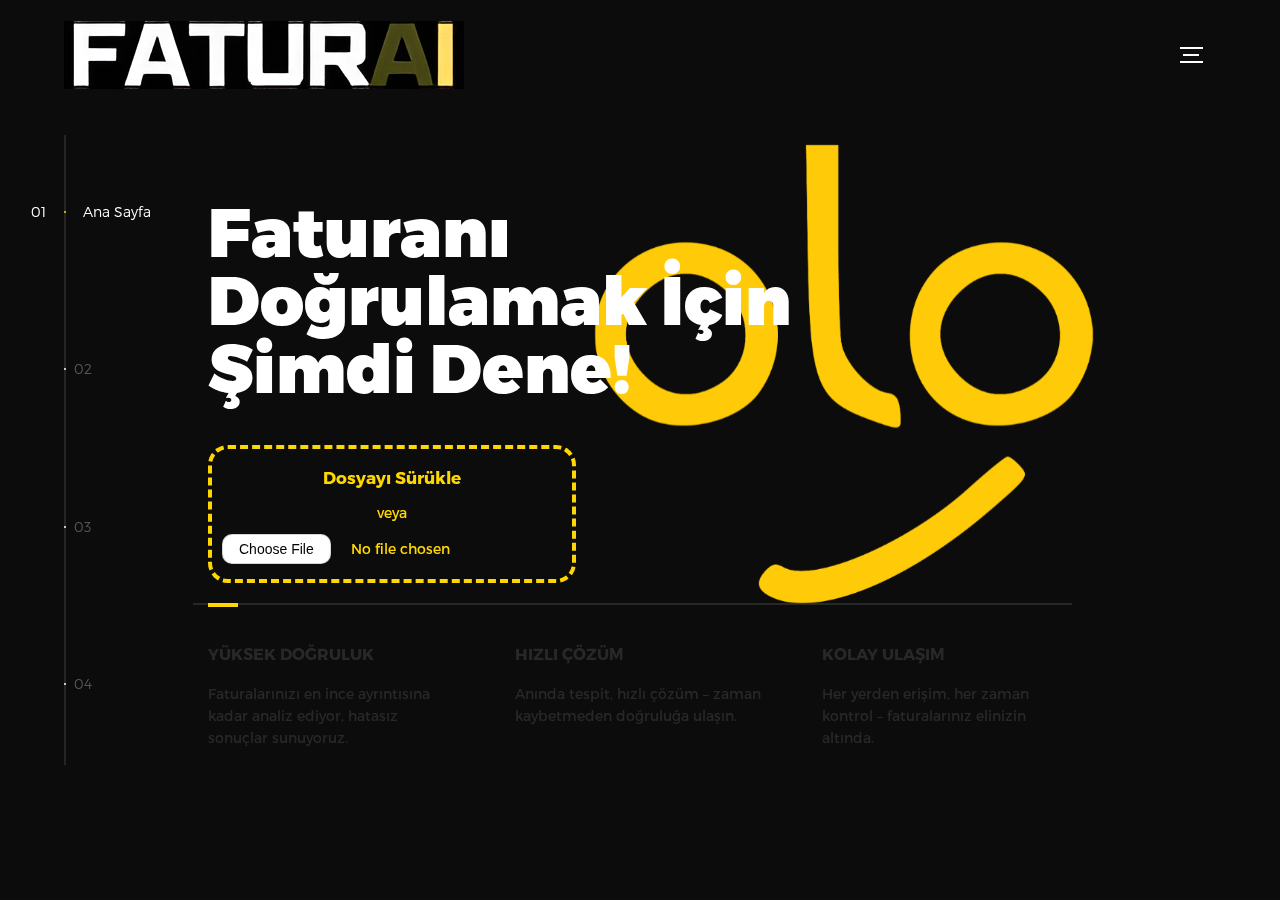
<file: FATURAI/index.html>
<!DOCTYPE html><html lang="tr"><head>  <title>FaturAI</title>  <meta charset="utf-8">  <meta name="viewport" content="width=device-width, initial-scale=1">  <meta http-equiv="X-UA-Compatible" content="IE=edge">  <meta name="keywords" content="fatura,dogrulama, hata, anomali">  <meta name="author" content="FD">  <link rel="stylesheet" href="assets/css/main.css"></head><body><!-- notification for small viewports and landscape oriented smartphones --><div class="device-notification">  <a class="device-notification--logo" href="index.html">    <img src="assets/img/logo.png" alt="FaturAI">    <p>FaturAI</p>  </a></div><div class="perspective effect-rotate-left">  <div class="container"><div class="outer-nav--return"></div>    <div id="viewport" class="l-viewport">      <div class="l-wrapper">        <header class="header">          <a class="header--logo" href="index.html">            <img src="assets/img/logo.png" alt="Global">          </a>          <button class="header--cta cta">Bize Ulaşın</button>          <div class="header--nav-toggle">            <span></span>          </div>        </header>        <nav class="l-side-nav">          <ul class="side-nav">            <li class="is-active"><span>Ana Sayfa</span></li>            <li><span>Biz Kimiz?</span></li>            <li><span>Ekibimiz</span></li>            <li><span>İletişim</span></li>            <!--<li><span>Daha </span></li> -->          </ul>        </nav>        <ul class="l-main-content main-content">          <li class="l-section section section--is-active">            <div class="intro">              <div class="intro--banner">                <h1>Faturanı<br> Doğrulamak İçin<br>Şimdi Dene!</h1>                <!-- FİLE YÜKLEME -->                <label for="images" class="drop-container" id="dropcontainer">                  <span class="drop-title">Dosyayı Sürükle</span>                  veya                  <input type="file" id="images" accept="image/*" required>                </label>                <!--                <button class="cta">Hire Us                  <svg version="1.1" id="Layer_1" xmlns="http://www.w3.org/2000/svg" xmlns:xlink="http://www.w3.org/1999/xlink" x="0px" y="0px" viewBox="0 0 150 118" style="enable-background:new 0 0 150 118;" xml:space="preserve">                  <g transform="translate(0.000000,118.000000) scale(0.100000,-0.100000)">                    <path d="M870,1167c-34-17-55-57-46-90c3-15,81-100,194-211l187-185l-565-1c-431,0-571-3-590-13c-55-28-64-94-18-137c21-20,33-20,597-20h575l-192-193C800,103,794,94,849,39c20-20,39-29,61-29c28,0,63,30,298,262c147,144,272,271,279,282c30,51,23,60-219,304C947,1180,926,1196,870,1167z"/>                  </g>                  </svg>                  <span class="btn-background"></span>                </button>                -->                <img src="assets/img/introduction-visual.png" alt="Welcome">              </div>              <div class="intro--options">                <a>                  <h3>Yüksek Doğruluk</h3>                  <p>Faturalarınızı en ince ayrıntısına kadar analiz ediyor, hatasız sonuçlar sunuyoruz.</p>                </a>                <a>                  <h3>Hızlı Çözüm</h3>                  <p>Anında tespit, hızlı çözüm – zaman kaybetmeden doğruluğa ulaşın.</p>                </a>                <a>                  <h3>Kolay Ulaşım</h3>                  <p>Her yerden erişim, her zaman kontrol – faturalarınız elinizin altında.</p>                </a>              </div>            </div>          </li>          <li class="l-section section">            <div class="about">              <div class="about--banner">                <h2>Hakkımızda</h2>                <p class="slider--item-description">Merhaba! Biz, Arvis Teknoloji'nin 15. proje ekibiyiz. Bu süreçte yapay zeka ve görüntü işleme alanında kendimizi geliştiriyoruz. Projemiz, "FaturAI" adını verdiğimiz, elektrik faturalarındaki hataları ve anormallikleri tespit etmek üzerine yoğunlaşmış bir çalışma. Amacımız, faturaları daha doğru ve güvenilir bir şekilde analiz ederek, kullanıcıların karşılaşabileceği sorunları minimuma indirmek.                  FaturAI, faturalarınızı kolayca tarayıp olası hataları tespit eden bir sistem olarak tasarlandı. Hepimizin bir araya geldiği bu projede, yenilikçi çözümler üreterek, yapay zekanın günlük hayatımıza nasıl entegre olabileceğini göstermeye çalışıyoruz.                  <br><br>Bu yolculukta bizimle olduğunuz için teşekkür ederiz!<br><br> Birlikte daha akıllı çözümler üretmek için buradayız.                  <br><br>Sevgilerle,</p>                <img src="assets/img/about-visual.png">              </div>            </div>          </li>          <li class="l-section section">            <div class="work">              <h2>EKİBİMİZ</h2>              <div class="work--lockup">                <ul class="slider">                  <li class="slider--item ">                    <a href="https://www.linkedin.com/in/e%C5%9Fref-emre-bayrakc%C4%B1-0a0525286/?utm_source=share&utm_campaign=share_via&utm_content=profile&utm_medium=android_app" target="_blank">                      <div class="slider--item-image">                        <img src="assets/img/work-victory.jpg" alt="Victory">                      </div>                      <p class="slider--item-title">Sun Tzu</p>                      <p class="slider--item-description">Bilgisayar Mühendisi</p>                    </a>                  </li>                  <li class="slider--item slider--item-center">                    <a href="https://www.linkedin.com/in/cennet-sude-ar%C4%B1kan-9160b0229/?utm_source=share&utm_campaign=share_via&utm_content=profile&utm_medium=android_app" target="_blank">                      <div class="slider--item-image">                        <img src="assets/img/furkan_duzen.png" alt="Metiew and Smith">                      </div>                      <p class="slider--item-title">Furkan Düzen</p>                      <p class="slider--item-description">Frontend Developer</p>                    </a>                  </li>                  <li class="slider--item ">                    <a href="https://www.linkedin.com/in/edaatess/" target="_blank">                      <div class="slider--item-image">                        <img src="assets/img/work-victory.jpg" alt="Alex Nowak">                      </div>                      <p class="slider--item-title">Sun Tzu</p>                      <p class="slider--item-description">Görüntü İşleme Uzmanı</p>                    </a>                  </li>                  <li class="slider--item ">                    <a href="https://www.linkedin.com/in/furkanduzen" target="_blank">                      <div class="slider--item-image">                        <img src="assets/img/work-victory.jpg">                      </div>                      <p class="slider--item-title">Sun Tzu</p>                      <p class="slider--item-description">Bilgisayar Mühendisi</p>                    </a>                  </li>                  <li class="slider--item ">                    <a href="https://www.linkedin.com/in/kaan-akkok-615589221/" target="_blank">                      <div class="slider--item-image">                        <img src="assets/img/work-victory.jpg">                      </div>                      <p class="slider--item-title">Sun Tzu</p>                      <p class="slider--item-description">Makine Öğrenimi Uzmanı</p>                    </a>                  </li>                  <li class="slider--item ">                    <a href="https://www.linkedin.com/in/%C3%B6zg%C3%BCr-%C3%B6rnek-956162202" target="_blank">                      <div class="slider--item-image">                        <img src="assets/img/work-victory.jpg">                      </div>                      <p class="slider--item-title">Sun Tzu</p>                      <p class="slider--item-description">Görüntü İşleme Uzmanı</p>                    </a>                  </li>                  <li class="slider--item ">                    <a href="https://www.linkedin.com/in/polatipek/" target="_blank">                      <div class="slider--item-image">                        <img src="assets/img/work-victory.jpg">                      </div>                      <p class="slider--item-title">Sun Tzu</p>                      <p class="slider--item-description">Ocr Uzmanı</p>                    </a>                  </li>                  <li class="slider--item ">                    <a href="https://www.linkedin.com/in/umut-kaan-kartalo%C4%9Flu-3b1685223/overlay/photo/" target="_blank">                      <div class="slider--item-image">                        <img src="assets/img/work-victory.jpg">                      </div>                      <p class="slider--item-title">Sun Tzu</p>                      <p class="slider--item-description">FullStack Developer</p>                    </a>                  </li>                  <li class="slider--item ">                    <a href="https://www.linkedin.com/in/yunus-emre-karag%C3%B6z-495503234/" target="_blank">                      <div class="slider--item-image">                        <img src="assets/img/work-victory.jpg">                      </div>                      <p class="slider--item-title">Sun Tzu</p>                      <p class="slider--item-description">Backend Ve Makine Öğrenimi Uzmanı</p>                    </a>                  </li>                  <li class="slider--item ">                    <a href="https://www.linkedin.com/in/aleynapolat/?utm_source=share&utm_campaign=share_via&utm_content=profile&utm_medium=android_app" target="_blank">                      <div class="slider--item-image">                        <img src="assets/img/work-victory.jpg">                      </div>                      <p class="slider--item-title">Sun Tzu</p>                      <p class="slider--item-description">Görüntü İşleme Uzmanı</p>                    </a>                  </li>                </ul>                <div class="slider--prev">                  <svg version="1.1" id="Layer_1" xmlns="http://www.w3.org/2000/svg" xmlns:xlink="http://www.w3.org/1999/xlink" x="0px" y="0px"                  viewBox="0 0 150 118" style="enable-background:new 0 0 150 118;" xml:space="preserve">                  <g transform="translate(0.000000,118.000000) scale(0.100000,-0.100000)">                    <path d="M561,1169C525,1155,10,640,3,612c-3-13,1-36,8-52c8-15,134-145,281-289C527,41,562,10,590,10c22,0,41,9,61,29                    c55,55,49,64-163,278L296,510h575c564,0,576,0,597,20c46,43,37,109-18,137c-19,10-159,13-590,13l-565,1l182,180                    c101,99,187,188,193,199c16,30,12,57-12,84C631,1174,595,1183,561,1169z"/>                  </g>                  </svg>                </div>                <div class="slider--next">                  <svg version="1.1" id="Layer_1" xmlns="http://www.w3.org/2000/svg" xmlns:xlink="http://www.w3.org/1999/xlink" x="0px" y="0px" viewBox="0 0 150 118" style="enable-background:new 0 0 150 118;" xml:space="preserve">                  <g transform="translate(0.000000,118.000000) scale(0.100000,-0.100000)">                    <path d="M870,1167c-34-17-55-57-46-90c3-15,81-100,194-211l187-185l-565-1c-431,0-571-3-590-13c-55-28-64-94-18-137c21-20,33-20,597-20h575l-192-193C800,103,794,94,849,39c20-20,39-29,61-29c28,0,63,30,298,262c147,144,272,271,279,282c30,51,23,60-219,304C947,1180,926,1196,870,1167z"/>                  </g>                  </svg>                </div>              </div>            </div>          </li>          <li class="l-section section">            <div class="contact">              <div class="contact--lockup">                <iframe src="https://www.google.com/maps/embed?pb=!1m18!1m12!1m3!1d55782.341383980835!2d29.098061504202384!3d40.98432846019378!2m3!1f0!2f0!3f0!3m2!1i1024!2i768!4f13.1!3m3!1m2!1s0x46325534ef2b35af%3A0x5bdda8f0e05750b4!2sArvis%20Teknoloji%20San.%20Tic.%20A.%C5%9E.!5e1!3m2!1str!2str!4v1724188906976!5m2!1str!2str" width="800" height="600" style="border:0;" allowfullscreen="" loading="lazy" referrerpolicy="no-referrer-when-downgrade"></iframe>                <div class="modal">                  <div class="modal--information">                    <p>ArVis Teknoloji <br><br>Teknopark İstanbul, Sanayi Mah. Teknopark Bulvarı No:1/4C Pendik/İstanbul</p>                    <a href="mailto:info@arvis.com.tr">info@arvis.com.tr</a>                    <a href="tel:+905301227843">Tel No: +90 530 122 78 43</a>                  </div>                  <ul class="modal--options">                    <li><a href="https://www.google.com/maps/place/Arvis+Teknoloji+San.+Tic.+A.%C5%9E./@40.9843285,29.0980615,12810m/data=!3m2!1e3!4b1!4m6!3m5!1s0x46325534ef2b35af:0x5bdda8f0e05750b4!8m2!3d40.984271!4d29.139261!16s%2Fg%2F11pd31r_j7?entry=ttu">Adres</a></li>                    <li><a href="tel:+905301227843">Telefon</a></li>                    <li><a href="mailto:info@arvis.com.tr">Mail</a></li>                  </ul>                </div>              </div>            </div>          </li>          <li class="l-section section">            <div class="hire">              <h2>You want us to do</h2>              <form class="work-request">                <div class="work-request--options">                  <span class="options-a">                    <input id="opt-1" type="checkbox" value="app design">                    <label for="opt-1">                      <svg version="1.1" id="Layer_1" xmlns="http://www.w3.org/2000/svg" xmlns:xlink="http://www.w3.org/1999/xlink" x="0px" y="0px"                      viewBox="0 0 150 111" style="enable-background:new 0 0 150 111;" xml:space="preserve">                      <g transform="translate(0.000000,111.000000) scale(0.100000,-0.100000)">                        <path d="M950,705L555,310L360,505C253,612,160,700,155,700c-6,0-44-34-85-75l-75-75l278-278L550-5l475,475c261,261,475,480,475,485c0,13-132,145-145,145C1349,1100,1167,922,950,705z"/>                      </g>                      </svg>                      App Design                    </label>                    <input id="opt-2" type="checkbox" value="graphic design">                    <label for="opt-2">                      <svg version="1.1" id="Layer_1" xmlns="http://www.w3.org/2000/svg" xmlns:xlink="http://www.w3.org/1999/xlink" x="0px" y="0px"                      viewBox="0 0 150 111" style="enable-background:new 0 0 150 111;" xml:space="preserve">                      <g transform="translate(0.000000,111.000000) scale(0.100000,-0.100000)">                        <path d="M950,705L555,310L360,505C253,612,160,700,155,700c-6,0-44-34-85-75l-75-75l278-278L550-5l475,475c261,261,475,480,475,485c0,13-132,145-145,145C1349,1100,1167,922,950,705z"/>                      </g>                      </svg>                      Graphic Design                    </label>                    <input id="opt-3" type="checkbox" value="motion design">                    <label for="opt-3">                      <svg version="1.1" id="Layer_1" xmlns="http://www.w3.org/2000/svg" xmlns:xlink="http://www.w3.org/1999/xlink" x="0px" y="0px"                      viewBox="0 0 150 111" style="enable-background:new 0 0 150 111;" xml:space="preserve">                      <g transform="translate(0.000000,111.000000) scale(0.100000,-0.100000)">                        <path d="M950,705L555,310L360,505C253,612,160,700,155,700c-6,0-44-34-85-75l-75-75l278-278L550-5l475,475c261,261,475,480,475,485c0,13-132,145-145,145C1349,1100,1167,922,950,705z"/>                      </g>                      </svg>                      Motion Design                    </label>                  </span>                  <span class="options-b">                    <input id="opt-4" type="checkbox" value="ux design">                    <label for="opt-4">                      <svg version="1.1" id="Layer_1" xmlns="http://www.w3.org/2000/svg" xmlns:xlink="http://www.w3.org/1999/xlink" x="0px" y="0px"                      viewBox="0 0 150 111" style="enable-background:new 0 0 150 111;" xml:space="preserve">                      <g transform="translate(0.000000,111.000000) scale(0.100000,-0.100000)">                        <path d="M950,705L555,310L360,505C253,612,160,700,155,700c-6,0-44-34-85-75l-75-75l278-278L550-5l475,475c261,261,475,480,475,485c0,13-132,145-145,145C1349,1100,1167,922,950,705z"/>                      </g>                      </svg>                      UX Design                    </label>                    <input id="opt-5" type="checkbox" value="webdesign">                    <label for="opt-5">                      <svg version="1.1" id="Layer_1" xmlns="http://www.w3.org/2000/svg" xmlns:xlink="http://www.w3.org/1999/xlink" x="0px" y="0px"                      viewBox="0 0 150 111" style="enable-background:new 0 0 150 111;" xml:space="preserve">                      <g transform="translate(0.000000,111.000000) scale(0.100000,-0.100000)">                        <path d="M950,705L555,310L360,505C253,612,160,700,155,700c-6,0-44-34-85-75l-75-75l278-278L550-5l475,475c261,261,475,480,475,485c0,13-132,145-145,145C1349,1100,1167,922,950,705z"/>                      </g>                      </svg>                      Webdesign                    </label>                    <input id="opt-6" type="checkbox" value="marketing">                    <label for="opt-6">                      <svg version="1.1" id="Layer_1" xmlns="http://www.w3.org/2000/svg" xmlns:xlink="http://www.w3.org/1999/xlink" x="0px" y="0px"                      viewBox="0 0 150 111" style="enable-background:new 0 0 150 111;" xml:space="preserve">                      <g transform="translate(0.000000,111.000000) scale(0.100000,-0.100000)">                        <path d="M950,705L555,310L360,505C253,612,160,700,155,700c-6,0-44-34-85-75l-75-75l278-278L550-5l475,475c261,261,475,480,475,485c0,13-132,145-145,145C1349,1100,1167,922,950,705z"/>                      </g>                      </svg>                      Marketing                    </label>                  </span>                </div>                <div class="work-request--information">                  <div class="information-name">                    <input id="name" type="text" spellcheck="false">                    <label for="name">İsim</label>                  </div>                  <div class="information-email">                    <input id="email" type="email" spellcheck="false">                    <label for="email">E-Posta</label>                  </div>                </div>                <input type="submit" value="Send Request">              </form>            </div>          </li>        </ul>      </div>    </div>  </div>  <ul class="outer-nav">    <li class="is-active">Ana Sayfa</li>    <li>Biz Kimiz?</li>    <li>Ekibimiz</li>    <li>İletişim</li>    <!--<li>Bize Ulaşın</li> -->  </ul></div><script src="https://ajax.googleapis.com/ajax/libs/jquery/2.2.4/jquery.min.js"></script><script>window.jQuery || document.write('<script src="assets/js/vendor/jquery-2.2.4.min.js"><\/script>')</script><script src="assets/js/functions-min.js"></script></body></html>
</file>
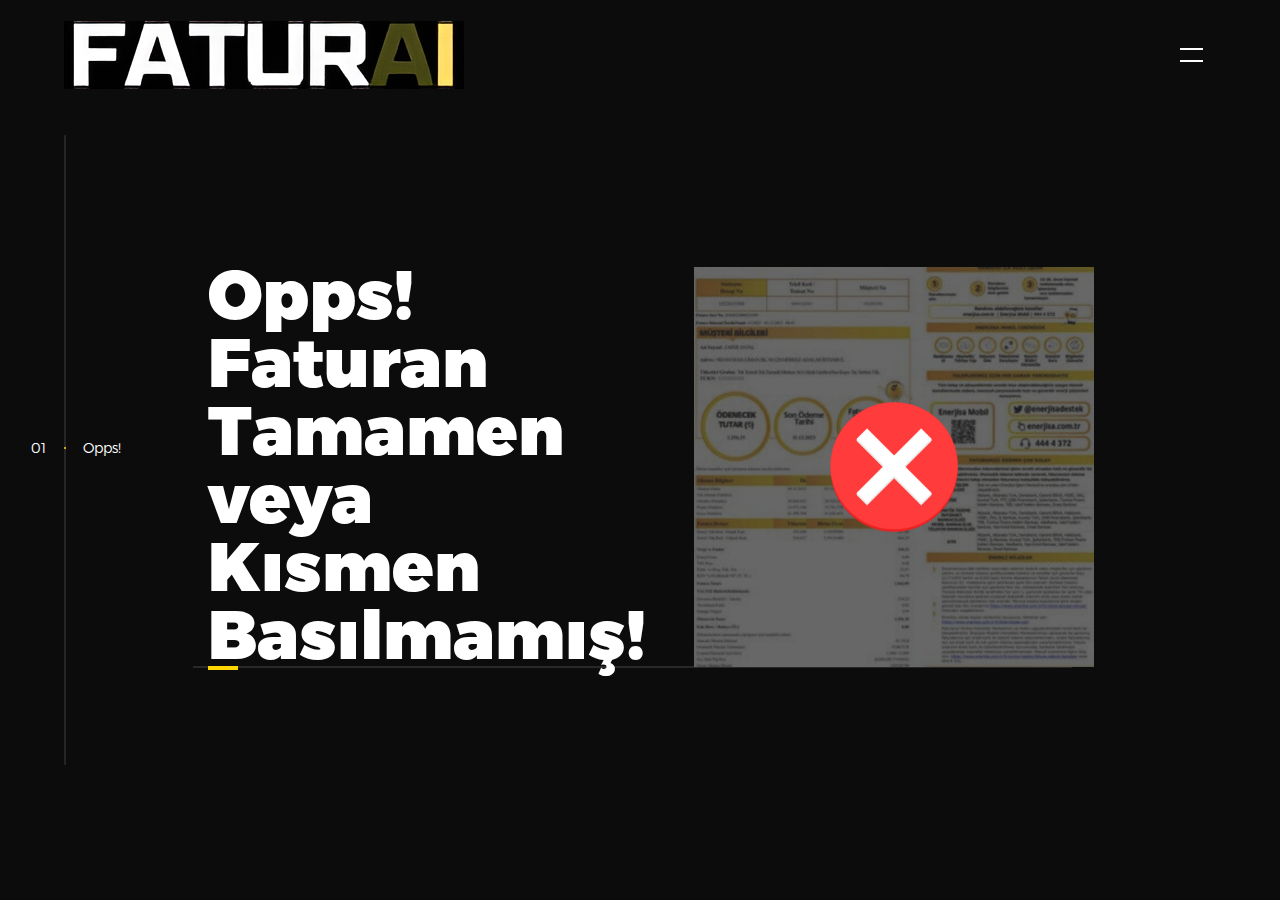
<file: FATURAI/Hatalı Sayfalar/bos_fatura.html>
<!DOCTYPE html>
<html lang="tr">
<head>
  <title>Opps!</title>
  <meta charset="utf-8">
  <meta name="viewport" content="width=device-width, initial-scale=1">
  <meta http-equiv="X-UA-Compatible" content="IE=edge">
  <meta name="keywords" content="fatura,dogrulama, hata, anomali">
  <meta name="author" content="FD">
  <link rel="stylesheet" href="hatali.css">
</head>
<body>

<!-- notification for small viewports and landscape oriented smartphones -->
<div class="device-notification">
  <a class="device-notification--logo">
    <img src="logo.png" alt="FaturAI">
    <p>FaturAI</p>
  </a>

</div>

<div class="perspective effect-rotate-left">
  <div class="container"><div class="outer-nav--return"></div>
    <div id="viewport" class="l-viewport">
      <div class="l-wrapper">
        <header class="header">

          <img src="logo.png" alt="Global">



          <div class="header--nav-toggle">
          </div>
        </header>
        <nav class="l-side-nav">
          <ul class="side-nav">
            <li class="is-active"><span>Opps!</span></li>

          </ul>
        </nav>
        <ul class="l-main-content main-content">
          <li class="l-section section section--is-active">
            <div class="intro">
              <div class="intro--banner">
                <h1>Opps!<br>Faturan<br>Tamamen<br> veya <br>Kısmen<br>Basılmamış!</h1>


                <img src="bos_fatura.png" alt="Welcome">
              </div>

            </div>
      </div>
      </li>


</body>
</html>
</file>
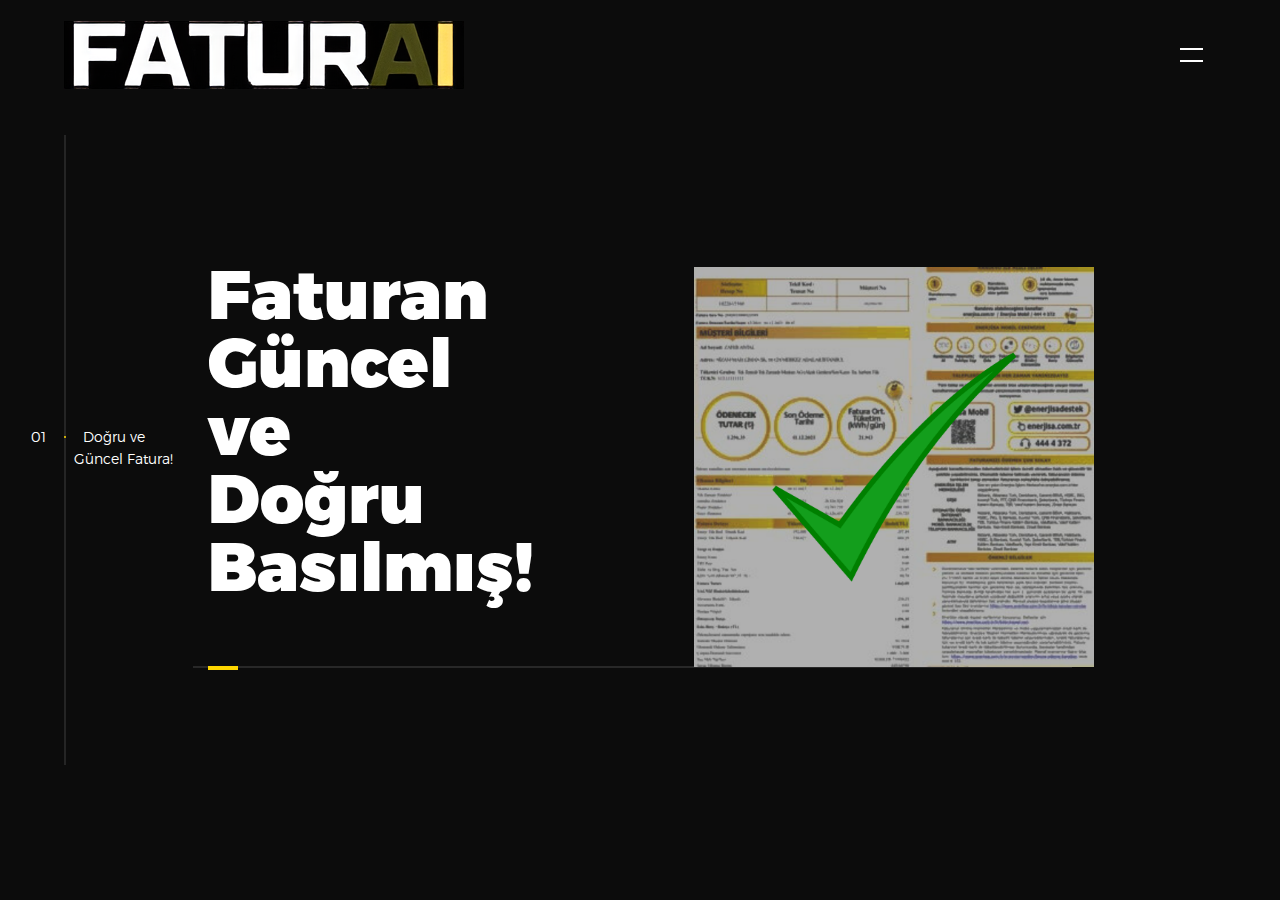
<file: FATURAI/Hatalı Sayfalar/dogru_fatura.html>
<!DOCTYPE html>
<html lang="tr">
<head>
  <title>Doğru Fatura</title>
  <meta charset="utf-8">
  <meta name="viewport" content="width=device-width, initial-scale=1">
  <meta http-equiv="X-UA-Compatible" content="IE=edge">
  <meta name="keywords" content="fatura,dogrulama, hata, anomali">
  <meta name="author" content="FD">
  <link rel="stylesheet" href="hatali.css">
</head>
<body>

<!-- notification for small viewports and landscape oriented smartphones -->
<div class="device-notification">
  <a class="device-notification--logo">
    <img src="logo.png" alt="FaturAI">
    <p>FaturAI</p>
  </a>

</div>

<div class="perspective effect-rotate-left">
  <div class="container"><div class="outer-nav--return"></div>
    <div id="viewport" class="l-viewport">
      <div class="l-wrapper">
        <header class="header">

          <img src="logo.png" alt="Global">



          <div class="header--nav-toggle">
          </div>
        </header>
        <nav class="l-side-nav">
          <ul class="side-nav">
            <li class="is-active"><span>Doğru ve Güncel Fatura!</span></li>

          </ul>
        </nav>
        <ul class="l-main-content main-content">
          <li class="l-section section section--is-active">
            <div class="intro">
              <div class="intro--banner">
                <h1>Faturan<br>Güncel<br>ve<br>Doğru<br>Basılmış!</h1>


                <img src="dogru_fatura.png" alt="Welcome">
              </div>

            </div>
      </div>
      </li>


</body>
</html>
</file>
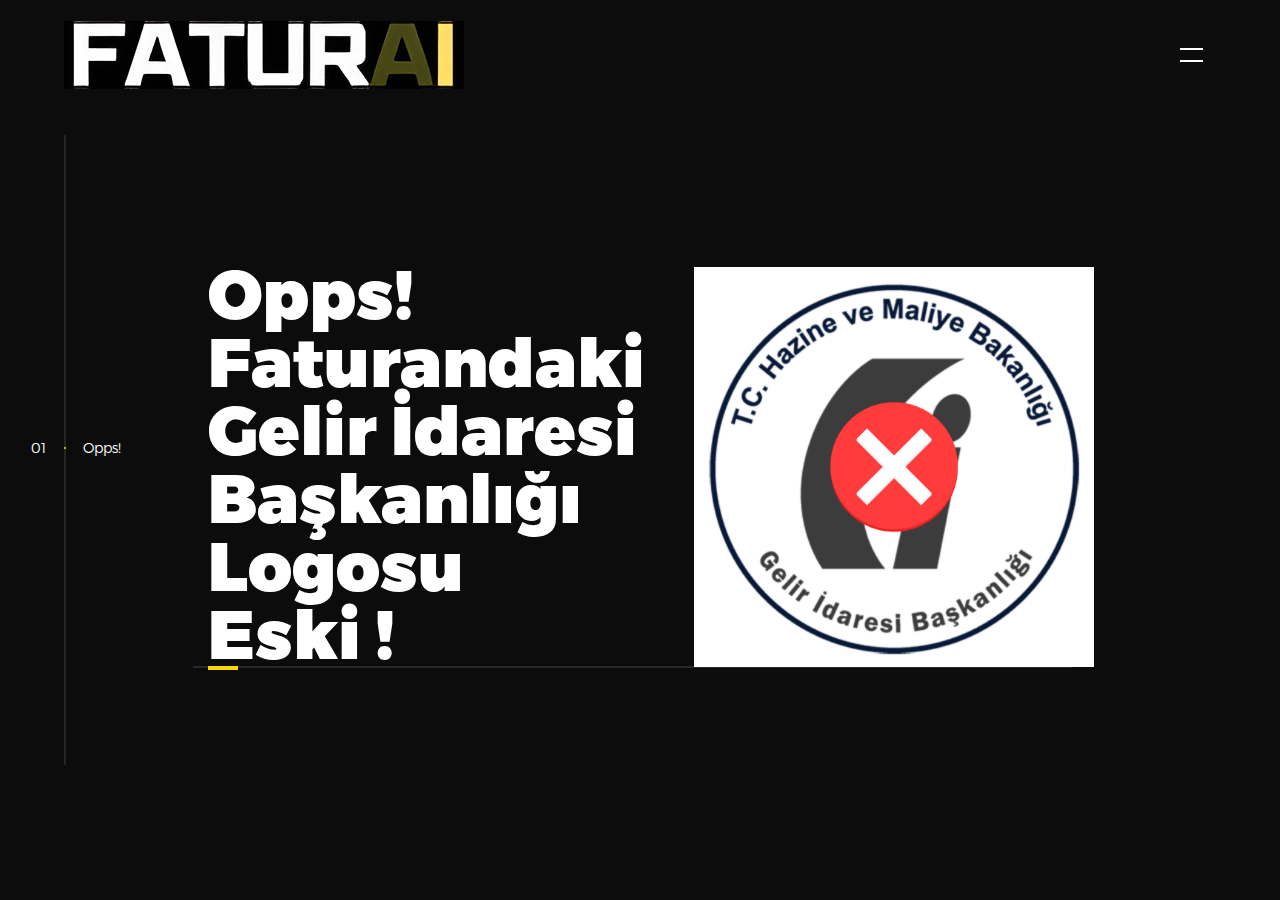
<file: FATURAI/Hatalı Sayfalar/eski_logo.html>
<!DOCTYPE html>
<html lang="tr">
<head>
  <title>Opps!</title>
  <meta charset="utf-8">
  <meta name="viewport" content="width=device-width, initial-scale=1">
  <meta http-equiv="X-UA-Compatible" content="IE=edge">
  <meta name="keywords" content="fatura,dogrulama, hata, anomali">
  <meta name="author" content="FD">
  <link rel="stylesheet" href="hatali.css">
</head>
<body>

<!-- notification for small viewports and landscape oriented smartphones -->
<div class="device-notification">
  <a class="device-notification--logo">
    <img src="logo.png" alt="FaturAI">
    <p>FaturAI</p>
  </a>

</div>

<div class="perspective effect-rotate-left">
  <div class="container"><div class="outer-nav--return"></div>
    <div id="viewport" class="l-viewport">
      <div class="l-wrapper">
        <header class="header">

          <img src="logo.png" alt="Global">



          <div class="header--nav-toggle">
          </div>
        </header>
        <nav class="l-side-nav">
          <ul class="side-nav">
            <li class="is-active"><span>Opps!</span></li>

          </ul>
        </nav>
        <ul class="l-main-content main-content">
          <li class="l-section section section--is-active">
            <div class="intro">
              <div class="intro--banner">
                <h1>Opps!<br>Faturandaki<br>Gelir İdaresi<br> Başkanlığı<br> Logosu<br>Eski !</h1>


                <img src="eski%20logo.png" alt="Welcome">
              </div>

            </div>
      </div>
      </li>


</body>
</html>
</file>
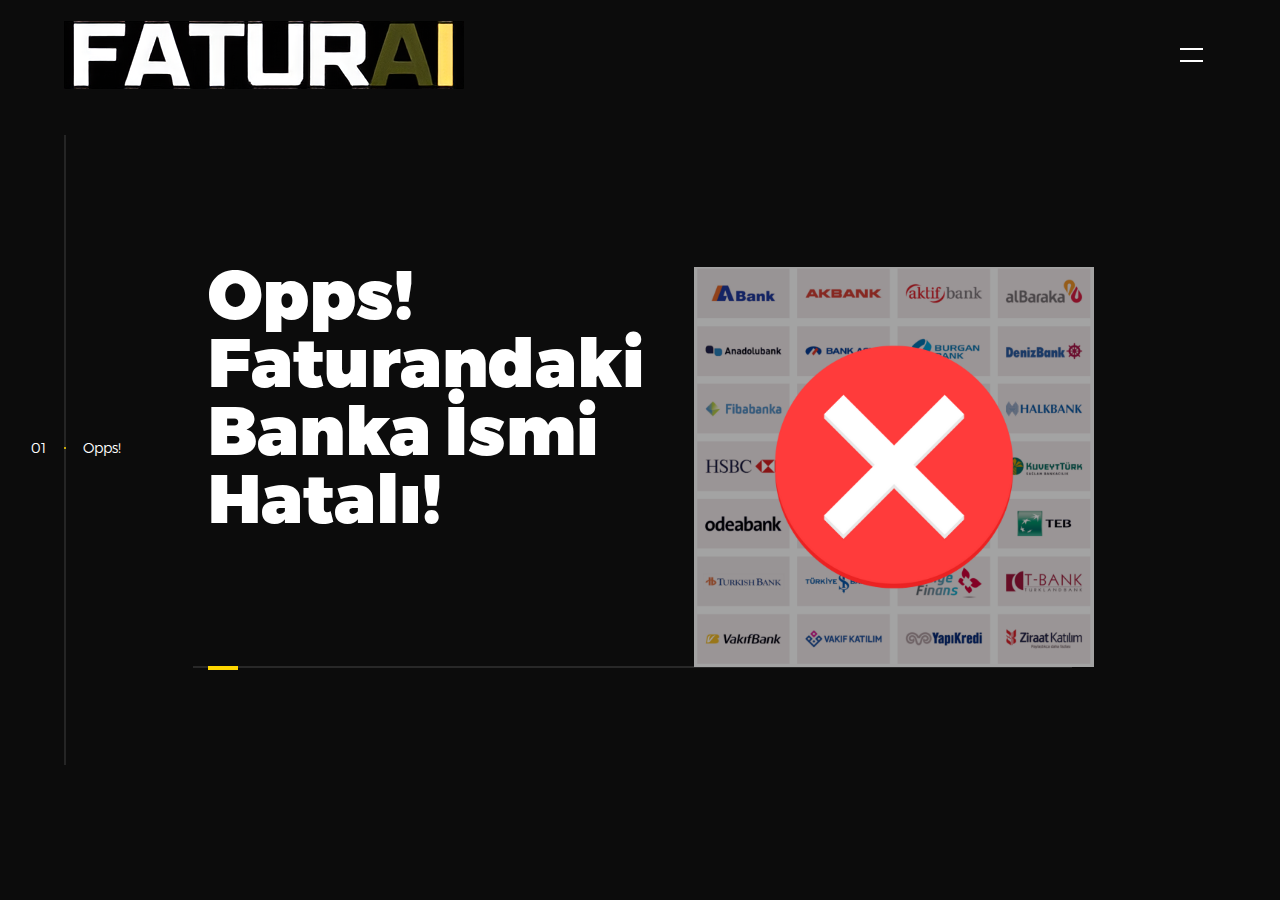
<file: FATURAI/Hatalı Sayfalar/hatali_banka_isim.html>
<!DOCTYPE html>
<html lang="tr">
<head>
  <title>Opps!</title>
  <meta charset="utf-8">
  <meta name="viewport" content="width=device-width, initial-scale=1">
  <meta http-equiv="X-UA-Compatible" content="IE=edge">
  <meta name="keywords" content="fatura,dogrulama, hata, anomali">
  <meta name="author" content="FD">
  <link rel="stylesheet" href="hatali.css">
</head>
<body>

<!-- notification for small viewports and landscape oriented smartphones -->
<div class="device-notification">
  <a class="device-notification--logo">
    <img src="logo.png" alt="FaturAI">
    <p>FaturAI</p>
  </a>

</div>

<div class="perspective effect-rotate-left">
  <div class="container"><div class="outer-nav--return"></div>
    <div id="viewport" class="l-viewport">
      <div class="l-wrapper">
        <header class="header">

          <img src="logo.png" alt="Global">



          <div class="header--nav-toggle">
          </div>
        </header>
        <nav class="l-side-nav">
          <ul class="side-nav">
            <li class="is-active"><span>Opps!</span></li>

          </ul>
        </nav>
        <ul class="l-main-content main-content">
          <li class="l-section section section--is-active">
            <div class="intro">
              <div class="intro--banner">
                <h1>Opps!<br>Faturandaki<br>Banka İsmi<br>Hatalı!</h1>


                <img src="banka.png" alt="Welcome">
              </div>

            </div>
      </div>
      </li>


</body>
</html>
</file>
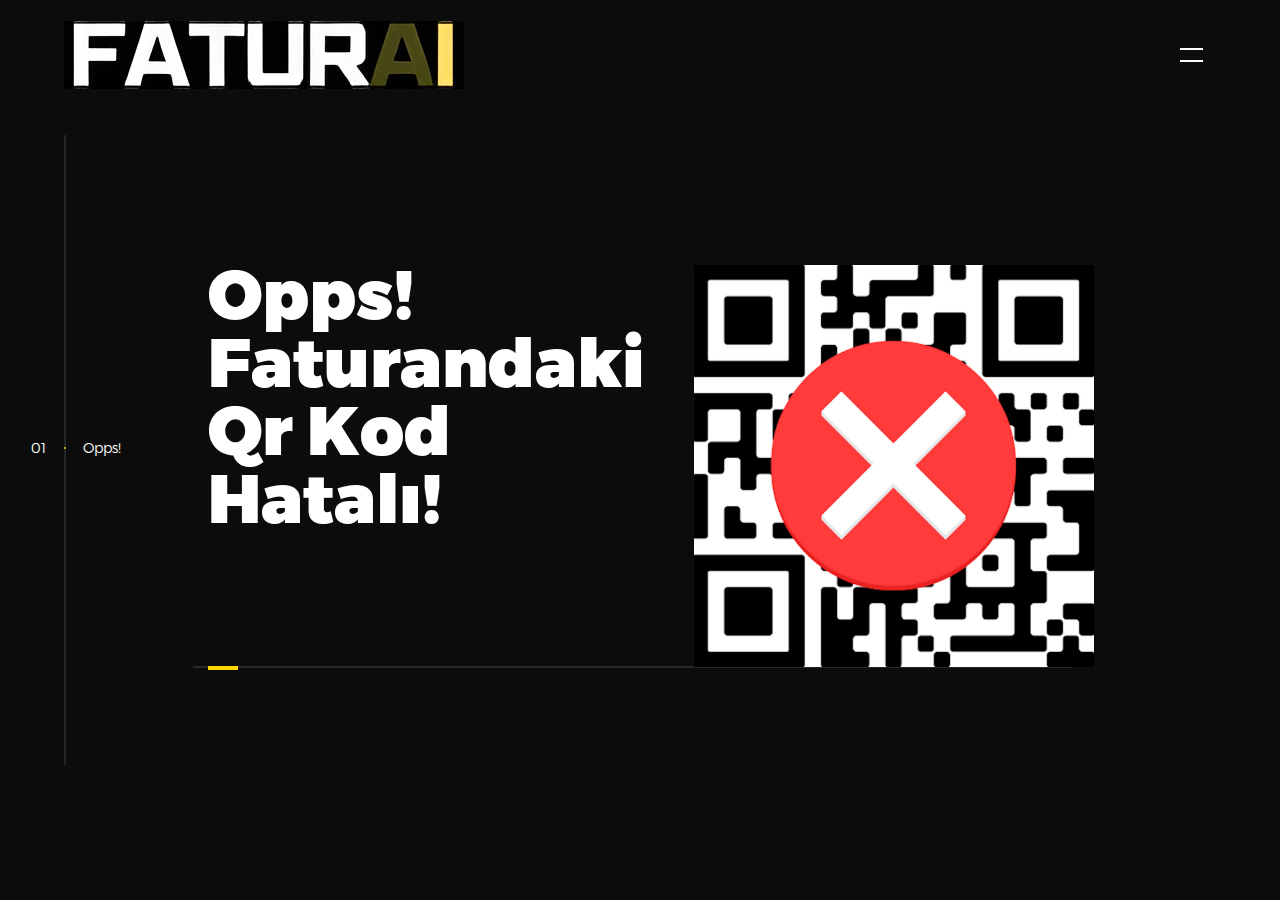
<file: FATURAI/Hatalı Sayfalar/Qr hatası.html>
<!DOCTYPE html>
<html lang="tr">
<head>
  <title>Opps!</title>
  <meta charset="utf-8">
  <meta name="viewport" content="width=device-width, initial-scale=1">
  <meta http-equiv="X-UA-Compatible" content="IE=edge">
  <meta name="keywords" content="fatura,dogrulama, hata, anomali">
  <meta name="author" content="FD">
  <link rel="stylesheet" href="hatali.css">
</head>
<body>

<!-- notification for small viewports and landscape oriented smartphones -->
<div class="device-notification">
  <a class="device-notification--logo">
    <img src="logo.png" alt="FaturAI">
    <p>FaturAI</p>
  </a>

</div>

<div class="perspective effect-rotate-left">
  <div class="container"><div class="outer-nav--return"></div>
    <div id="viewport" class="l-viewport">
      <div class="l-wrapper">
        <header class="header">

            <img src="logo.png" alt="Global">



          <div class="header--nav-toggle">
          </div>
        </header>
        <nav class="l-side-nav">
          <ul class="side-nav">
            <li class="is-active"><span>Opps!</span></li>

          </ul>
        </nav>
        <ul class="l-main-content main-content">
          <li class="l-section section section--is-active">
            <div class="intro">
              <div class="intro--banner">
                <h1>Opps!<br>Faturandaki<br>Qr Kod<br>Hatalı!</h1>


                <img src="qr.png" alt="Welcome">
              </div>

              </div>
      </div>
          </li>


</body>
</html>
</file>
<file: FATURAI/assets/css/main.css>
@font-face{
    font-family:'Montserrat';
    src:url("fonts/Montserrat-Black.eot");
    src:local("☺"),url("fonts/Montserrat-Black.woff") format("woff"),url("fonts/Montserrat-Black.ttf") format("truetype"),url("fonts/Montserrat-Black.svg") format("svg");
    font-weight:900;
    font-style:normal
}
@font-face{
    font-family:'Montserrat';
    src:url("fonts/Montserrat-Bold.eot");
    src:local("☺"),url("fonts/Montserrat-Bold.woff") format("woff"),url("fonts/Montserrat-Bold.ttf") format("truetype"),url("fonts/Montserrat-Bold.svg") format("svg");
    font-weight:700;
    font-style:normal
}
@font-face{
    font-family:'Montserrat';
    src:url("fonts/Montserrat-Regular.eot");
    src:local("☺"),url("fonts/Montserrat-Regular.woff") format("woff"),url("fonts/Montserrat-Regular.ttf") format("truetype"),url("fonts/Montserrat-Regular.svg") format("svg");
    font-weight:400;
    font-style:normal
}
@font-face{
    font-family:'Montserrat';
    src:url("fonts/Montserrat-Light.eot");
    src:local("☺"),url("fonts/Montserrat-Light.woff") format("woff"),url("fonts/Montserrat-Light.ttf") format("truetype"),url("fonts/Montserrat-Light.svg") format("svg");
    font-weight:300;
    font-style:normal
}

html{
    font-family:sans-serif;
    -ms-text-size-adjust:100%;
    -webkit-text-size-adjust:100%
}
body{
    margin:0
}
article,aside,details,figcaption,figure,footer,header,hgroup,main,menu,nav,section,summary{
    display:block
}
audio,canvas,progress,video{
    display:inline-block;
    vertical-align:baseline
}
audio:not([controls]){
    display:none;
    height:0
}
[hidden],template{
    display:none
}
a{
    background-color:transparent
}
a:active,a:hover{
    outline:0
}
abbr[title]{
    border-bottom:1px dotted
}
b,strong{
    font-weight:bold
}
dfn{
    font-style:italic
}
h1{
    font-size:2em;
    margin:0.67em 0
}
mark{
    background:#ff0;
    color:#000
}
small{
    font-size:80%
}
sub,sup{
    font-size:75%;
    line-height:0;
    position:relative;
    vertical-align:baseline
}
sup{
    top:-0.5em
}
sub{
    bottom:-0.25em
}
img{
    border:0
}
svg:not(:root){
    overflow:hidden
}
figure{
    margin:1em 40px
}
hr{
    box-sizing:content-box;
    height:0
}
pre{
    overflow:auto
}
code,kbd,pre,samp{
    font-family:monospace, monospace;
    font-size:1em
}
button,input,optgroup,select,textarea{
    color:inherit;
    font:inherit;
    margin:0
}
button{
    overflow:visible
}
button,select{
    text-transform:none
}
button,html input[type="button"],input[type="reset"],input[type="submit"]{
    -webkit-appearance:button;
    cursor:pointer
}
button[disabled],html input[disabled]{
    cursor:default
}
button::-moz-focus-inner,input::-moz-focus-inner{
    border:0;
    padding:0
}
input{
    line-height:normal
}
input[type="checkbox"],input[type="radio"]{
    box-sizing:border-box;
    padding:0
}
input[type="number"]::-webkit-inner-spin-button,input[type="number"]::-webkit-outer-spin-button{
    height:auto
}
input[type="search"]{
    -webkit-appearance:textfield;
    box-sizing:content-box
}
input[type="search"]::-webkit-search-cancel-button,input[type="search"]::-webkit-search-decoration{
    -webkit-appearance:none
}
fieldset{
    border:1px solid #c0c0c0;
    margin:0 2px;
    padding:0.35em 0.625em 0.75em
}
legend{
    border:0;
    padding:0
}
textarea{
    overflow:auto
}
optgroup{
    font-weight:bold
}
table{
    border-collapse:collapse;
    border-spacing:0
}
td,th{
    padding:0
}
::-moz-selection{
    background:#FFF498
}
::selection{
    background:#FFF498
}
::-moz-selection{
    background:#FFF498
}
img::-moz-selection{
    background:transparent
}
img::selection{
    background:transparent
}
img::-moz-selection{
    background:transparent
}
body{
    -webkit-tap-highlight-color:#FFF498
}
body{
    background-color:#0c0c0c;
    font-size:14px;
    line-height:1.6;
    font-family:"Montserrat",sans-serif;
    color:#fff;
    -webkit-font-smoothing:antialiased;
    -webkit-text-size-adjust:100%
}
.l-viewport{
    position:relative;
    width:100%;
    height:100vh;
    box-shadow:0 0 45px 5px rgba(0,0,0,0.85);
    overflow:hidden
}
.l-wrapper{
    position:relative;
    width:1440px;
    max-width:90%;
    height:100%;
    margin:0 auto
}
.l-side-nav{
    position:absolute;
    left:0;
    display:-webkit-box;
    display:-webkit-flex;
    display:-ms-flexbox;
    display:flex;
    height:100%;
    -webkit-box-align:center;
    -webkit-align-items:center;
    -ms-flex-align:center;
    align-items:center
}
.l-side-nav::before{
    content:"";
    position:absolute;
    top:50%;
    left:0;
    -webkit-transform:translateY(-50%);
    transform:translateY(-50%);
    width:2px;
    height:70%;
    max-height:750px;
    background-color:#555;
    opacity:.35;
    z-index:10
}
@media (max-width: 1180px){
    .l-side-nav{
        display:none
    }
}
.l-main-content{
    position:relative;
    width:100%;
    height:100%;
    margin:0;
    padding:0;
    list-style:none
}
.l-section{
    position:absolute;
    width:100%;
    height:100%
}
.device-notification{
    display:none;
    position:fixed;
    top:0;
    left:0;
    width:100%;
    height:100%;
    -webkit-box-orient:vertical;
    -webkit-box-direction:normal;
    -webkit-flex-direction:column;
    -ms-flex-direction:column;
    flex-direction:column;
    -webkit-box-align:center;
    -webkit-align-items:center;
    -ms-flex-align:center;
    -ms-grid-row-align:center;
    align-items:center;
    -webkit-box-pack:center;
    -webkit-justify-content:center;
    -ms-flex-pack:center;
    justify-content:center;
    background-color:#0c0c0c;
    z-index:12
}
.device-notification--logo{
    display:-webkit-box;
    display:-webkit-flex;
    display:-ms-flexbox;
    display:flex;
    -webkit-box-align:center;
    -webkit-align-items:center;
    -ms-flex-align:center;
    align-items:center;
    text-decoration:none;
    color:#fff
}
.device-notification--logo p{
    margin:0 0 0 10px;
    font-size:16px;
    font-weight:700;
    text-transform:uppercase
}
.device-notification--message{
    width:70%;
    margin:30px 0 0 0;
    font-weight:700;
    text-align:center
}
@media (max-width: 767px) and (min-width: 601px) and (max-height: 680px){
    .device-notification{
        display:-webkit-box;
        display:-webkit-flex;
        display:-ms-flexbox;
        display:flex
    }
}
@media (max-width: 600px) and (min-width: 480px) and (max-height: 580px){
    .device-notification{
        display:-webkit-box;
        display:-webkit-flex;
        display:-ms-flexbox;
        display:flex
    }
}
@media (max-width: 736px) and (min-width: 360px) and (orientation: landscape){
    .device-notification{
        display:-webkit-box;
        display:-webkit-flex;
        display:-ms-flexbox;
        display:flex
    }
}
@media(max-width: 359px){
    .device-notification{
        display:-webkit-box;
        display:-webkit-flex;
        display:-ms-flexbox;
        display:flex
    }
}
.section{
    opacity:0;
    visibility:hidden;
    -webkit-transition:opacity .4s ease-in-out,visibility 0s .4s;
    transition:opacity .4s ease-in-out,visibility 0s .4s
}
.section--is-active{
    opacity:1;
    visibility:visible;
    z-index:1;
    -webkit-transition:opacity .4s ease-in-out .4s;
    transition:opacity .4s ease-in-out .4s
}
.section--next{
    -webkit-transform:translateY(-45px);
    transform:translateY(-45px);
    -webkit-transition:-webkit-transform .4s ease-in-out;
    transition:-webkit-transform .4s ease-in-out;
    transition:transform .4s ease-in-out;
    transition:transform .4s ease-in-out, -webkit-transform .4s ease-in-out
}
.section--prev{
    -webkit-transform:translateY(45px);
    transform:translateY(45px);
    -webkit-transition:-webkit-transform .4s ease-in-out;
    transition:-webkit-transform .4s ease-in-out;
    transition:transform .4s ease-in-out;
    transition:transform .4s ease-in-out, -webkit-transform .4s ease-in-out
}
.header{
    position:absolute;
    top:0;
    left:0;
    display:-webkit-box;
    display:-webkit-flex;
    display:-ms-flexbox;
    display:flex;
    width:100%;
    height:110px;
    -webkit-box-align:center;
    -webkit-align-items:center;
    -ms-flex-align:center;
    align-items:center;
    -webkit-box-pack:justify;
    -webkit-justify-content:space-between;
    -ms-flex-pack:justify;
    justify-content:space-between;
    z-index:10
}
.header--logo{
    display:-webkit-box;
    display:-webkit-flex;
    display:-ms-flexbox;
    display:flex;
    -webkit-box-align:center;
    -webkit-align-items:center;
    -ms-flex-align:center;
    align-items:center;
    text-decoration:none;
    color: black;
}

.header--logo p{
    margin:0 0 0 10px;
    font-size:16px;
    font-weight:700;
    text-transform:uppercase
}
.header--nav-toggle{
    display:-webkit-box;
    display:-webkit-flex;
    display:-ms-flexbox;
    display:flex;
    width:50px;
    height:50px;
    -webkit-box-orient:vertical;
    -webkit-box-direction:normal;
    -webkit-flex-direction:column;
    -ms-flex-direction:column;
    flex-direction:column;
    -webkit-box-align:center;
    -webkit-align-items:center;
    -ms-flex-align:center;
    align-items:center;
    -webkit-box-pack:center;
    -webkit-justify-content:center;
    -ms-flex-pack:center;
    justify-content:center;
    cursor:pointer
}
.header--nav-toggle span,.header--nav-toggle::before,.header--nav-toggle::after{
    content:"";
    position:relative;
    width:16px;
    height:2px;
    background-color: white;
}
.header--nav-toggle::before{
    bottom:5px;
    width:23px
}
.header--nav-toggle::after{
    top:5px;
    width:23px;

}
.header--cta{
    position:absolute;
    top:50%;
    left:50%;
    -webkit-transform:translate(-50%, -50%);
    transform:translate(-50%, -50%);
    padding:0 20px;
    line-height:30px;
    text-decoration:none;
    color:black;
    font-weight:700;
    text-transform:uppercase;
    background-color:#FFD700;
    border-radius: 20px;
    opacity:0;
    visibility:hidden;
    -webkit-transition:opacity .4s ease-in-out,visibility 0s .4s;
    transition:opacity .4s ease-in-out,visibility 0s .4s;
}
.header--cta:focus{
    outline:none
}
.header--cta.is-active{
    opacity:1;
    visibility:visible;
    -webkit-transition:opacity .4s ease-in-out .4s;
    transition:opacity .4s ease-in-out .4s
}
@media (max-width: 767px){
    .header--cta{
        display:none
    }
}
.side-nav{
    position:relative;
    display:-webkit-box;
    display:-webkit-flex;
    display:-ms-flexbox;
    display:flex;
    width:100px;
    height:70%;
    max-height:750px;
    -webkit-box-orient:vertical;
    -webkit-box-direction:normal;
    -webkit-flex-direction:column;
    -ms-flex-direction:column;
    flex-direction:column;
    -webkit-justify-content:space-around;
    -ms-flex-pack:distribute;
    justify-content:space-around;
    margin:0;
    padding:0;
    list-style-position:inside;
    z-index:10
}
.side-nav>li{
    position:relative;
    top:-5px;
    color:#fff;
    font-size:6px;
    cursor:pointer
}
.side-nav>li span{
    position:relative;
    top:3px;
    left:10px;
    color:#fff;
    font-size:14px;
    font-weight:300;
    opacity:0;
    visibility:hidden
}
.side-nav>li::before{
    position:absolute;
    top:3px;
    left:10px;
    color:#555;
    font-size:14px;
    font-weight:300
}
.side-nav li:nth-child(1)::before{
    content:"01"
}
.side-nav li:nth-child(2)::before{
    content:"02"
}
.side-nav li:nth-child(3)::before{
    content:"03"
}
.side-nav li:nth-child(4)::before{
    content:"04"
}
.side-nav li:nth-child(5)::before{
    content:"05"
}
.side-nav li.is-active{
    color:	#FFD700;
    -webkit-transition:color .4s ease-in-out;
    transition:color .4s ease-in-out
}
.side-nav li.is-active span{
    opacity:1;
    visibility:visible;
    -webkit-transition:opacity .4s ease-in-out;
    transition:opacity .4s ease-in-out
}
.side-nav li.is-active::before{
    left:-33px;
    color:#fff
}
.intro{
    position:relative;
    display:-webkit-box;
    display:-webkit-flex;
    display:-ms-flexbox;
    display:flex;
    width:1100px;
    max-width:75%;
    height:100%;
    -webkit-box-orient:vertical;
    -webkit-box-direction:normal;
    -webkit-flex-direction:column;
    -ms-flex-direction:column;
    flex-direction:column;
    -webkit-box-pack:center;
    -webkit-justify-content:center;
    -ms-flex-pack:center;
    justify-content:center;
    margin:0 auto
}
@media (max-width: 1180px){
    .intro{
        max-width:100%
    }
}
.intro--banner{
    position:relative;
    height:475px
}
.intro--banner::before{
    content:"";
    position:absolute;
    bottom:20px;
    left:-15px;
    right:0;
    height:2px;
    background-color:#282828
}
.intro--banner::after{
    content:"";
    position:absolute;
    bottom:18px;
    left:0;
    width:30px;
    height:4px;
    background-color:	#FFD700
}
.intro--banner h1{
    position:relative;
    font-size:68px;
    font-weight:900;
    line-height:1;
    z-index:1
}
.intro--banner button{
    position:relative;
    padding:5px 17px 5px 12px;
    font-weight:700;
    text-transform:uppercase;
    background-color:transparent;
    border:none
}
.intro--banner button .btn-background{
    position:absolute;
    top:0;
    left:23px;
    right:0;
    height:100%;
    background-color:	#FFD700;
    z-index:-1;
    -webkit-transition:left .2s ease-in-out;
    transition:left .2s ease-in-out
}
.intro--banner button:hover .btn-background{
    left:0
}
.intro--banner button:focus{
    outline:none
}
.intro--banner button svg{
    position:relative;
    left:5px;
    width:15px;
    fill:#fff
}
.intro--banner img{
    position:absolute;
    width: 500px;
    bottom:21px;
    right:-22px
}
.intro--options{
    display:-webkit-box;
    display:-webkit-flex;
    display:-ms-flexbox;
    display:flex;
    -webkit-box-pack:justify;
    -webkit-justify-content:space-between;
    -ms-flex-pack:justify;
    justify-content:space-between;
    margin:0;
    padding:0;
    list-style:none
}
.intro--options>a{
    max-width:250px;
    text-decoration:none;
    color:#282828;
    -webkit-transition:color .2s ease-in-out;
    transition:color .2s ease-in-out
}
.intro--options>a:hover{
    color:#fff
}
.intro--options h3{
    font-size:16px;
    text-transform:uppercase
}
.intro--options p{
    margin-bottom:0
}
@media (max-width: 900px){
    .intro--banner{
        height:380px
    }
    .intro--banner h1{
        font-size:55px
    }
    .intro--banner img{
        width:430px
    }
    .intro--options>a{
        margin-right:30px
    }
    .intro--options>a:last-child{
        margin-right:0
    }
}
@media (max-width: 767px){
    .intro--banner{
        height:305px
    }
    .intro--banner h1{
        font-size:44px
    }
    .intro--banner img{
        width:330px
    }
    .intro--options{
        display:block
    }
    .intro--options>a{
        display:block;
        max-width:100%;
        margin:0 0 30px 0
    }
    .intro--options>a:last-child{
        margin-bottom:0
    }
}
@media (max-width: 600px){
    .intro--banner{
        height:360px
    }
    .intro--banner h1{
        font-size:55px
    }
    .intro--banner img{
        display:none
    }
}
@media (max-width: 600px) and (max-height: 750px){
    .intro--banner{
        height:auto
    }
    .intro--banner::before,.intro--banner::after{
        display:none
    }
    .intro--banner h1{
        margin-top:0
    }
    .intro--options{
        display:none
    }
}
.work{
    position:relative;
    display:-webkit-box;
    display:-webkit-flex;
    display:-ms-flexbox;
    display:flex;
    width:960px;
    max-width:80%;
    height:100%;
    -webkit-box-orient:vertical;
    -webkit-box-direction:normal;
    -webkit-flex-direction:column;
    -ms-flex-direction:column;
    flex-direction:column;
    -webkit-box-pack:center;
    -webkit-justify-content:center;
    -ms-flex-pack:center;
    justify-content:center;
    margin:0 auto
}
@media (max-width: 1180px){
    .work{
        max-width:100%
    }
}
.work h2{
    margin:0 0 20px 0;
    font-size:30px;
    text-align:center
}
.work--lockup{
    position:relative
}
.work--lockup .slider{
    position:relative;
    display:-webkit-box;
    display:-webkit-flex;
    display:-ms-flexbox;
    display:flex;
    width:80%;
    margin:0 auto;
    padding:0;
    list-style:none
}
.work--lockup .slider--item{
    position:absolute;
    display:none;
    text-align:center
}
.work--lockup .slider--item a{
    text-decoration:none;
    color:#858585
}
.work--lockup .slider--item-title{
    margin-top:10px;
    font-size:12px;
    font-weight:700;
    text-transform:uppercase
}
.work--lockup .slider--item-description{
    display:none;
    max-width:250px;
    margin:0 auto
}
.work--lockup .slider--item-image{
    width:150px;
    height:150px;
    margin:0 auto;
    border-radius:50%;
    overflow:hidden
}
.work--lockup .slider--item-image img{
    width:100%
}
.work--lockup .slider--item-left{
    top:50%;
    left:0;
    -webkit-transform:translateY(-50%);
    transform:translateY(-50%);
    display:block
}
.work--lockup .slider--item-right{
    top:50%;
    right:0;
    -webkit-transform:translateY(-50%);
    transform:translateY(-50%);
    display:block
}
.work--lockup .slider--item-center{
    position:relative;
    top:30px;
    left:50%;
    -webkit-transform:translateX(-50%);
    transform:translateX(-50%);
    display:block
}
.work--lockup .slider--item-center a{
    color:#fff
}
.work--lockup .slider--item-center .slider--item-title{
    margin-top:25px;
    font-size:16px
}
.work--lockup .slider--item-center .slider--item-description{
    display:block
}
.work--lockup .slider--item-center .slider--item-image{
    width:300px;
    height:300px
}
.work--lockup .slider--next,.work--lockup .slider--prev{
    position:absolute;
    top:160px;
    display:-webkit-box;
    display:-webkit-flex;
    display:-ms-flexbox;
    display:flex;
    width:50px;
    height:50px;
    -webkit-box-align:center;
    -webkit-align-items:center;
    -ms-flex-align:center;
    align-items:center;
    -webkit-box-pack:center;
    -webkit-justify-content:center;
    -ms-flex-pack:center;
    justify-content:center;
    background-color:#282828;
    border-radius:50%;
    cursor:pointer
}
.work--lockup .slider--next svg,.work--lockup .slider--prev svg{
    width:20px;
    fill:#fff
}
.work--lockup .slider--next{
    right:0
}
.work--lockup .slider--prev{
    left:0
}
@media (max-width: 900px){
    .work--lockup .slider--item-image{
        width:120px;
        height:120px
    }
    .work--lockup .slider--item-center .slider--item-image{
        width:240px;
        height:240px
    }
    .work--lockup .slider--next,.work--lockup .slider--prev{
        top:130px
    }
}
@media (max-width: 767px){
    .work--lockup .slider{
        width:75%
    }
    .work--lockup .slider--item-image{
        width:90px;
        height:90px
    }
    .work--lockup .slider--item-center .slider--item-image{
        width:190px;
        height:190px
    }
    .work--lockup .slider--next,.work--lockup .slider--prev{
        top:105px
    }
}
@media (max-width: 600px){
    .work--lockup .slider{
        width:auto
    }
    .work--lockup .slider--item-left,.work--lockup .slider--item-right{
        display:none
    }
}
.about{
    position:relative;
    display:-webkit-box;
    display:-webkit-flex;
    display:-ms-flexbox;
    display:flex;
    width:900px;
    max-width:75%;
    height:100%;
    -webkit-box-orient:vertical;
    -webkit-box-direction:normal;
    -webkit-flex-direction:column;
    -ms-flex-direction:column;
    flex-direction:column;
    -webkit-box-pack:center;
    -webkit-justify-content:center;
    -ms-flex-pack:center;
    justify-content:center;
    margin:0 auto
}
@media (max-width: 1180px){
    .about{
        max-width:100%
    }
}
.about--banner{
    position:relative;
    height:475px
}
.about--banner::before{
    content:"";
    position:absolute;
    top:20px;
    left:200px;
    -webkit-transform:rotate(-25deg);
    transform:rotate(-25deg);
    border:5px solid 	#FFD700;
    border-right-color:transparent;
    border-bottom-color:transparent
}
.about--banner::after{
    content:"";
    position:absolute;
    top:75px;
    left:400px;
    -webkit-transform:rotate(45deg);
    transform:rotate(45deg);
    width:10px;
    height:10px;
    background-color:#ffffff;
}
.about--banner h2{
    position:relative;
    margin-top:35px;
    font-size:55px;
    font-weight:900;
    line-height:1;
    z-index:1

}
.about--banner h2::before{
    content:"";
    position:absolute;
    top:60px;
    left:268px;
    width:30px;
    height:30px;
    background-color:	#FFD700;
    border-radius:50%
}
.about--banner h2::after{
    content:"";
    position:absolute;
    top:255px;
    left:255px;
    width:10px;
    height:10px;
    background-color:	#FFD700
}
.about--banner a{
    padding:5px 17px 5px 0;
    text-decoration:none;
    color:#fff;
    font-weight:700;
    text-transform:uppercase;
    background-color:transparent
}
.about--banner p{
    text-align: justify;
    left: 310px;
    right: 400px;
    width: 500px;

}
.about--banner a:hover svg{
    left:10px
}
.about--banner a svg{
    position:relative;
    left:5px;
    width:15px;
    fill:#fff;
    -webkit-transition:left .2s ease-in-out;
    transition:left .2s ease-in-out
}
.about--banner img{
    width: 450px;
    position:absolute;
    bottom:10px;
    right: -72px
}
.about--options{
    display:-webkit-box;
    display:-webkit-flex;
    display:-ms-flexbox;
    display:flex;
    max-width:600px;
    -webkit-box-pack:justify;
    -webkit-justify-content:space-between;
    -ms-flex-pack:justify;
    justify-content:space-between;
    margin:0;
    padding:0;
    list-style:none
}
.about--options>a{
    position:relative;
    width:150px;
    height:75px;
    text-decoration:none;
    color:#fff;
    border:10px solid #0f33ff;
    background-position:center;
    background-size:cover;
    background-repeat:no-repeat

}
.about--options>a:hover h3{
    bottom:-50px
}
.about--options h3{
    position:absolute;
    bottom:-38px;
    left:10px;
    font-size:16px;
    text-transform:uppercase;
    -webkit-transition:bottom .2s ease-in-out,left .2s ease-in-out;
    transition:bottom .2s ease-in-out,left .2s ease-in-out
}
@media (max-width: 767px){
    .about--banner{
        height:305px
    }
    .about--banner::before{
        top:0;
        left:125px
    }
    .about--banner::after{
        top:35px;
        left:260px
    }
    .about--banner h2{
        margin-top:10px;
        font-size:44px
    }
    .about--banner h2::before{
        top:28px;
        left:168px
    }
    .about--banner h2::after{
        top:163px;
        left:163px
    }
    .about--banner img{
        width:315px
    }
}
@media (max-width: 600px){
    .about--banner{
        height:auto
    }
    .about--banner::before{
        left:155px
    }
    .about--banner::after{
        left:310px
    }
    .about--banner h2{
        margin-top:0;
        font-size:55px
    }
    .about--banner h2::before{
        top:43px;
        left:214px
    }
    .about--banner h2::after{
        top:205px;
        left:205px
    }
    .about--banner img{
        display:none
    }
    .about--options{
        display:none
    }
}
.contact{
    position:fixed;
    top:0;
    left:0;
    width:100%;
    height:100%;
    /*!background-image:url("../img/contact-visual.png");
    /*! normalize.css v3.0.2 | MIT License | git.io/normalize */
    background-position:center;
    background-size:cover;
    background-repeat:no-repeat
}
.contact--lockup{
    position:relative;
    display:-webkit-box;
    display:-webkit-flex;
    display:-ms-flexbox;
    display:flex;
    width:900px;
    max-width:75%;
    height:100%;
    -webkit-box-align:center;
    -webkit-align-items:center;
    -ms-flex-align:center;
    align-items:center;
    -webkit-box-pack:end;
    -webkit-justify-content:flex-end;
    -ms-flex-pack:end;
    justify-content:flex-end;
    margin:0 auto
}
@media (max-width: 1180px){
    .contact--lockup{
        max-width:90%
    }
}
@media (max-width: 767px){
    .contact--lockup{
        -webkit-box-pack:center;
        -webkit-justify-content:center;
        -ms-flex-pack:center;
        justify-content:center
    }
}
.contact--lockup .modal{
    padding:45px 45px;
    text-align:center;
    background-color:#0c0c0c;
    box-shadow:0 0 30px 0 rgba(0,0,0,0.75)
}
.contact--lockup .modal--information p,.contact--lockup .modal--information a{
    display:block;
    margin:14px 0;
    text-decoration:none;
    color:#fff;
    font-weight:700
}
.contact--lockup .modal--information p{
    margin-top:0
}
.contact--lockup .modal--options{
    margin:0;
    padding:0;
    list-style:none
}
.contact--lockup .modal--options>li{
    width:130px;
    margin:0 auto 25px auto
}
.contact--lockup .modal--options li:nth-child(1){
    background-color:#1769ff
}
.contact--lockup .modal--options li:nth-child(2){
    background-color:#ea4c89
}
.contact--lockup .modal--options li:nth-child(3){
    margin-bottom:0;
    background-color:#0f33ff;
    text-transform:uppercase
}
.contact--lockup .modal--options a{
    display:block;
    width:100%;
    padding:8px 0;
    text-decoration:none;
    color:#fff;
    font-weight:700
}
.hire{
    position:relative;
    display:-webkit-box;
    display:-webkit-flex;
    display:-ms-flexbox;
    display:flex;
    width:700px;
    max-width:75%;
    height:100%;
    -webkit-box-orient:vertical;
    -webkit-box-direction:normal;
    -webkit-flex-direction:column;
    -ms-flex-direction:column;
    flex-direction:column;
    -webkit-box-pack:center;
    -webkit-justify-content:center;
    -ms-flex-pack:center;
    justify-content:center;
    margin:0 auto
}
@media (max-width: 1180px){
    .hire{
        max-width:100%
    }
}
.hire h2{
    margin:0 0 20px 0;
    font-size:30px;
    text-align:center
}
.work-request{
    display:-webkit-box;
    display:-webkit-flex;
    display:-ms-flexbox;
    display:flex;
    width:100%;
    -webkit-box-orient:vertical;
    -webkit-box-direction:normal;
    -webkit-flex-direction:column;
    -ms-flex-direction:column;
    flex-direction:column;
    -webkit-box-align:center;
    -webkit-align-items:center;
    -ms-flex-align:center;
    align-items:center;
    color:#fff
}
.work-request input[type="submit"]{
    width:400px;
    max-width:100%;
    line-height:50px;
    font-size:16px;
    font-weight:700;
    text-transform:uppercase;
    background-color:#0f33ff;
    border:none;
    border-radius:0
}
.work-request input[type="submit"]:focus{
    outline:none
}
.work-request--options{
    display:-webkit-box;
    display:-webkit-flex;
    display:-ms-flexbox;
    display:flex;
    width:100%;
    -webkit-box-orient:vertical;
    -webkit-box-direction:normal;
    -webkit-flex-direction:column;
    -ms-flex-direction:column;
    flex-direction:column;
    -webkit-box-align:center;
    -webkit-align-items:center;
    -ms-flex-align:center;
    align-items:center;
    margin:30px 0
}
.work-request--options .options-a{
    display:-webkit-box;
    display:-webkit-flex;
    display:-ms-flexbox;
    display:flex;
    width:100%;
    -webkit-box-pack:justify;
    -webkit-justify-content:space-between;
    -ms-flex-pack:justify;
    justify-content:space-between
}
.work-request--options .options-b{
    display:-webkit-box;
    display:-webkit-flex;
    display:-ms-flexbox;
    display:flex;
    width:72%;
    -webkit-flex-wrap:wrap;
    -ms-flex-wrap:wrap;
    flex-wrap:wrap;
    -webkit-justify-content:space-around;
    -ms-flex-pack:distribute;
    justify-content:space-around
}
.work-request--options label{
    display:block;
    width:200px;
    margin-bottom:30px;
    line-height:50px;
    font-size:16px;
    font-weight:700;
    text-align:center;
    border:2px solid #fff;
    cursor:pointer;
    -webkit-transition:background-color .2s ease-in-out,border-color .2s ease-in-out;
    transition:background-color .2s ease-in-out,border-color .2s ease-in-out
}
.work-request--options label svg{
    position:relative;
    left:-5px;
    width:0;
    fill:#fff;
    -webkit-transition:width .2s ease-in-out;
    transition:width .2s ease-in-out
}
.work-request--options input[type="checkbox"]{
    display:none
}
.work-request--options input[type="checkbox"]:checked+label{
    background-color:#0f33ff;
    border-color:#0f33ff
}
.work-request--options input[type="checkbox"]:checked+label svg{
    width:15px
}
.work-request--information{
    display:-webkit-box;
    display:-webkit-flex;
    display:-ms-flexbox;
    display:flex;
    width:100%;
    -webkit-box-pack:justify;
    -webkit-justify-content:space-between;
    -ms-flex-pack:justify;
    justify-content:space-between;
    margin-bottom:60px
}
.work-request--information .information-name,.work-request--information .information-email{
    position:relative;
    width:45%;
    height:50px;
    font-size:30px;
    font-weight:300
}
.work-request--information input[type="text"],.work-request--information input[type="email"]{
    width:100%;
    padding:0 0 5px 0;
    background-color:transparent;
    border:none;
    border-bottom:1px solid #fff;
    border-radius:0
}
.work-request--information input[type="text"]:focus,.work-request--information input[type="email"]:focus{
    outline:none;
    background-color:#0c0c0c
}
.work-request--information label{
    position:absolute;
    top:0;
    left:0;
    pointer-events:none;
    -webkit-transition:top .2s ease-in-out,font-size .2s ease-in-out;
    transition:top .2s ease-in-out,font-size .2s ease-in-out
}
.work-request--information input:focus+label,.work-request--information input.has-value+label{
    top:-15px;
    font-size:14px
}
@media (max-width: 767px){
    .work-request--options{
        -webkit-box-orient:horizontal;
        -webkit-box-direction:normal;
        -webkit-flex-direction:row;
        -ms-flex-direction:row;
        flex-direction:row;
        -webkit-justify-content:space-around;
        -ms-flex-pack:distribute;
        justify-content:space-around
    }
    .work-request--options .options-a,.work-request--options .options-b{
        display:block;
        width:auto
    }
}
@media (max-width: 600px){
    .work-request--options{
        margin:20px 0
    }
}
@media (max-width: 600px) and (max-width: 415px){
    .work-request--options{
        -webkit-box-pack:justify;
        -webkit-justify-content:space-between;
        -ms-flex-pack:justify;
        justify-content:space-between
    }
}
@media (max-width: 600px){
    .work-request--options label{
        width:150px;
        margin-bottom:15px;
        font-size:14px
    }
    .work-request--options input[type="checkbox"]:checked+label svg{
        width:12px
    }
    .work-request--information{
        margin-bottom:30px
    }
    .work-request--information .information-name,.work-request--information .information-email{
        height:40px;
        font-size:24px
    }
}
.perspective{
    position:relative;
    width:100%;
    height:100%;
    overflow:hidden
}
.perspective--modalview{
    position:fixed;
    -webkit-perspective:1500px;
    perspective:1500px
}
.container{
    position:relative;
    -webkit-transform:translateZ(0) translateX(0) rotateY(0deg);
    transform:translateZ(0) translateX(0) rotateY(0deg);
    min-height:100%;
    outline:30px solid 	#FFD700;
    -webkit-transition:-webkit-transform .4s;
    transition:-webkit-transform .4s;
    transition:transform .4s;
    transition:transform .4s, -webkit-transform .4s
}
.modalview .container{
    position:absolute;
    width:100%;
    height:100%;
    overflow:hidden;
    -webkit-backface-visibility:hidden;
    backface-visibility:hidden
}
.effect-rotate-left .container{
    -webkit-transform-origin:0% 50%;
    transform-origin:0% 50%;
    -webkit-transition:-webkit-transform .4s;
    transition:-webkit-transform .4s;
    transition:transform .4s;
    transition:transform .4s, -webkit-transform .4s
}
.effect-rotate-left--animate .container{
    -webkit-transform:translateZ(-1800px) translateX(-50%) rotateY(45deg);
    transform:translateZ(-1800px) translateX(-50%) rotateY(45deg);
    outline:30px solid 	#FFD700
}
.outer-nav{
    position:absolute;
    top:50%;
    left:55%;
    -webkit-transform:translateY(-50%);
    transform:translateY(-50%);
    -webkit-transform-style:preserve-3d;
    transform-style:preserve-3d;
    margin:0;
    padding:0;
    list-style:none;
    text-align:center;
    visibility:hidden;
    -webkit-transition:visibility 0s .2s;
    transition:visibility 0s .2s
}
.outer-nav.is-vis{
    visibility:visible
}
.outer-nav--return{
    position:absolute;
    top:0;
    left:0;
    width:100%;
    height:100%;
    display:none;
    cursor:pointer;
    z-index:11
}
.outer-nav--return.is-vis{
    display:block
}
.outer-nav>li{
    -webkit-transform-style:preserve-3d;
    transform-style:preserve-3d;
    -webkit-transform:translateX(350px) translateZ(-1000px);
    transform:translateX(350px) translateZ(-1000px);
    font-size:55px;
    font-weight:900;
    opacity:0;
    cursor:pointer;
    -webkit-transition:opacity .2s,-webkit-transform .2s;
    transition:opacity .2s,-webkit-transform .2s;
    transition:transform .2s,opacity .2s;
    transition:transform .2s,opacity .2s,-webkit-transform .2s
}
.outer-nav>li.is-vis{
    -webkit-transform:translateX(0) translateZ(0);
    transform:translateX(0) translateZ(0);
    opacity:1;
    -webkit-transition:opacity .4s,-webkit-transform .4s;
    transition:opacity .4s,-webkit-transform .4s;
    transition:transform .4s,opacity .4s;
    transition:transform .4s,opacity .4s,-webkit-transform .4s
}
.outer-nav>li::before{
    content:"";
    position:absolute;
    top:50%;
    left:50%;
    -webkit-transform:translate(-50%, -25%);
    transform:translate(-50%, -25%);
    width:110%;
    height:15px;
    opacity:0;
    background-color:	#FFD700
}
.outer-nav>li.is-active::before{
    opacity:1
}
@media (max-width: 767px){
    .outer-nav>li{
        font-size:44px
    }
}
@media (max-width: 600px){
    .outer-nav>li{
        font-size:34px
    }
}
.outer-nav li.is-vis:nth-child(2){
    -webkit-transition-delay:.04s;
    transition-delay:.04s
}
.outer-nav li.is-vis:nth-child(3){
    -webkit-transition-delay:.08s;
    transition-delay:.08s
}
.outer-nav li.is-vis:nth-child(4){
    -webkit-transition-delay:.12s;
    transition-delay:.12s
}
.outer-nav li.is-vis:nth-child(5){
    -webkit-transition-delay:.16s;
    transition-delay:.16s
}



input[type="file"]::file-selector-button {
    border-radius: 10px;
    padding: 0 16px;
    height: 30px;
    cursor: pointer;
    background-color: white;
    border: 1px solid rgba(0, 0, 0, 0.16);
    box-shadow: 0px 1px 0px rgba(0, 0, 0, 0.05);
    margin-right:20px;
    transition: background-color 200ms;
}

.drop-container {
    position: absolute;
    display: flex;
    gap: 10px;
    flex-direction: column;
    justify-content: center;
    align-items: center;
    height: 110px;
    padding: 10px;
    border-radius: 20px;
    border: 4px dashed #FFD700;
    color: #FFD700;
    cursor: pointer;
    transition: background .2s ease-in-out, border .2s ease-in-out;
}

.drop-container:hover {
    background: #1f2327;
    border-color: #FFD700;
}

.drop-container:hover .drop-title {
    color: #FFD700;
}

.drop-title {
    color:#FFD700;
    font-size:17px;
    font-weight: bold;
    text-align: center;
    transition: color .2s ease-in-out;
}
</file>
<file: FATURAI/Hatalı Sayfalar/hatali.css>
@font-face{
    font-family:'Montserrat';
    src:url("fonts/Montserrat-Black.eot");
    src:local("☺"),url("fonts/Montserrat-Black.woff") format("woff"),url("fonts/Montserrat-Black.ttf") format("truetype"),url("fonts/Montserrat-Black.svg") format("svg");
    font-weight:900;
    font-style:normal
}
@font-face{
    font-family:'Montserrat';
    src:url("fonts/Montserrat-Bold.eot");
    src:local("☺"),url("fonts/Montserrat-Bold.woff") format("woff"),url("fonts/Montserrat-Bold.ttf") format("truetype"),url("fonts/Montserrat-Bold.svg") format("svg");
    font-weight:700;
    font-style:normal
}
@font-face{
    font-family:'Montserrat';
    src:url("fonts/Montserrat-Regular.eot");
    src:local("☺"),url("fonts/Montserrat-Regular.woff") format("woff"),url("fonts/Montserrat-Regular.ttf") format("truetype"),url("fonts/Montserrat-Regular.svg") format("svg");
    font-weight:400;
    font-style:normal
}
@font-face{
    font-family:'Montserrat';
    src:url("fonts/Montserrat-Light.eot");
    src:local("☺"),url("fonts/Montserrat-Light.woff") format("woff"),url("fonts/Montserrat-Light.ttf") format("truetype"),url("fonts/Montserrat-Light.svg") format("svg");
    font-weight:300;
    font-style:normal
}

html{
    font-family:sans-serif;
    -ms-text-size-adjust:100%;
    -webkit-text-size-adjust:100%
}
body{
    margin:0
}

body{
    -webkit-tap-highlight-color:#FFF498
}
body{
    background-color:#0c0c0c;
    font-size:14px;
    line-height:1.6;
    font-family:"Montserrat",sans-serif;
    color:#fff;
    -webkit-font-smoothing:antialiased;
    -webkit-text-size-adjust:100%
}
.l-viewport{
    position:relative;
    width:100%;
    height:100vh;
    box-shadow:0 0 45px 5px rgba(0,0,0,0.85);
    overflow:hidden
}
.l-wrapper{
    position:relative;
    width:1440px;
    max-width:90%;
    height:100%;
    margin:0 auto
}
.l-side-nav{
    position:absolute;
    left:0;
    display:-webkit-box;
    display:-webkit-flex;
    display:-ms-flexbox;
    display:flex;
    height:100%;
    -webkit-box-align:center;
    -webkit-align-items:center;
    -ms-flex-align:center;
    align-items:center
}
.l-side-nav::before{
    content:"";
    position:absolute;
    top:50%;
    left:0;
    -webkit-transform:translateY(-50%);
    transform:translateY(-50%);
    width:2px;
    height:70%;
    max-height:750px;
    background-color:#555;
    opacity:.35;
    z-index:10
}
@media (max-width: 1180px){
    .l-side-nav{
        display:none
    }
}
.l-main-content{
    position:relative;
    width:100%;
    height:100%;
    margin:0;
    padding:0;
    list-style:none
}
.l-section{
    position:absolute;
    width:100%;
    height:100%
}
.device-notification{
    display:none;
    position:fixed;
    top:0;
    left:0;
    width:100%;
    height:100%;
    -webkit-box-orient:vertical;
    -webkit-box-direction:normal;
    -webkit-flex-direction:column;
    -ms-flex-direction:column;
    flex-direction:column;
    -webkit-box-align:center;
    -webkit-align-items:center;
    -ms-flex-align:center;
    -ms-grid-row-align:center;
    align-items:center;
    -webkit-box-pack:center;
    -webkit-justify-content:center;
    -ms-flex-pack:center;
    justify-content:center;
    background-color:#0c0c0c;
    z-index:12
}
.device-notification--logo{
    display:-webkit-box;
    display:-webkit-flex;
    display:-ms-flexbox;
    display:flex;
    -webkit-box-align:center;
    -webkit-align-items:center;
    -ms-flex-align:center;
    align-items:center;
    text-decoration:none;
    color:#fff
}
.device-notification--logo p{
    margin:0 0 0 10px;
    font-size:16px;
    font-weight:700;
    text-transform:uppercase
}
.device-notification--message{
    width:70%;
    margin:30px 0 0 0;
    font-weight:700;
    text-align:center
}
@media (max-width: 767px) and (min-width: 601px) and (max-height: 680px){
    .device-notification{
        display:-webkit-box;
        display:-webkit-flex;
        display:-ms-flexbox;
        display:flex
    }
}
@media (max-width: 600px) and (min-width: 480px) and (max-height: 580px){
    .device-notification{
        display:-webkit-box;
        display:-webkit-flex;
        display:-ms-flexbox;
        display:flex
    }
}
@media (max-width: 736px) and (min-width: 360px) and (orientation: landscape){
    .device-notification{
        display:-webkit-box;
        display:-webkit-flex;
        display:-ms-flexbox;
        display:flex
    }
}
@media(max-width: 359px){
    .device-notification{
        display:-webkit-box;
        display:-webkit-flex;
        display:-ms-flexbox;
        display:flex
    }
}
.section{
    opacity:0;
    visibility:hidden;
    -webkit-transition:opacity .4s ease-in-out,visibility 0s .4s;
    transition:opacity .4s ease-in-out,visibility 0s .4s
}
.section--is-active{
    opacity:1;
    visibility:visible;
    z-index:1;
    -webkit-transition:opacity .4s ease-in-out .4s;
    transition:opacity .4s ease-in-out .4s
}
.section--next{
    -webkit-transform:translateY(-45px);
    transform:translateY(-45px);
    -webkit-transition:-webkit-transform .4s ease-in-out;
    transition:-webkit-transform .4s ease-in-out;
    transition:transform .4s ease-in-out;
    transition:transform .4s ease-in-out, -webkit-transform .4s ease-in-out
}
.section--prev{
    -webkit-transform:translateY(45px);
    transform:translateY(45px);
    -webkit-transition:-webkit-transform .4s ease-in-out;
    transition:-webkit-transform .4s ease-in-out;
    transition:transform .4s ease-in-out;
    transition:transform .4s ease-in-out, -webkit-transform .4s ease-in-out
}
.header{
    position:absolute;
    top:0;
    left:0;
    display:-webkit-box;
    display:-webkit-flex;
    display:-ms-flexbox;
    display:flex;
    width:100%;
    height:110px;
    -webkit-box-align:center;
    -webkit-align-items:center;
    -ms-flex-align:center;
    align-items:center;
    -webkit-box-pack:justify;
    -webkit-justify-content:space-between;
    -ms-flex-pack:justify;
    justify-content:space-between;
    z-index:10
}
.header--logo{
    display:-webkit-box;
    display:-webkit-flex;
    display:-ms-flexbox;
    display:flex;
    -webkit-box-align:center;
    -webkit-align-items:center;
    -ms-flex-align:center;
    align-items:center;
    text-decoration:none;
    color:#fff;
}

.header--logo p{
    margin:0 0 0 10px;
    font-size:16px;
    font-weight:700;
    text-transform:uppercase
}
.header--nav-toggle{
    display:-webkit-box;
    display:-webkit-flex;
    display:-ms-flexbox;
    display:flex;
    width:50px;
    height:50px;
    -webkit-box-orient:vertical;
    -webkit-box-direction:normal;
    -webkit-flex-direction:column;
    -ms-flex-direction:column;
    flex-direction:column;
    -webkit-box-align:center;
    -webkit-align-items:center;
    -ms-flex-align:center;
    align-items:center;
    -webkit-box-pack:center;
    -webkit-justify-content:center;
    -ms-flex-pack:center;
    justify-content:center;
    cursor:pointer
}
.header--nav-toggle span,.header--nav-toggle::before,.header--nav-toggle::after{
    content:"";
    position:relative;
    width:16px;
    height:2px;
    background-color:#fff
}
.header--nav-toggle::before{
    bottom:5px;
    width:23px
}
.header--nav-toggle::after{
    top:5px;
    width:23px
}
.header--cta{
    position:absolute;
    top:50%;
    left:50%;
    -webkit-transform:translate(-50%, -50%);
    transform:translate(-50%, -50%);
    padding:0 20px;
    line-height:30px;
    text-decoration:none;
    color:#fff;
    font-weight:700;
    text-transform:uppercase;
    background-color:	#FFD700;
    border:none;
    opacity:0;
    visibility:hidden;
    -webkit-transition:opacity .4s ease-in-out,visibility 0s .4s;
    transition:opacity .4s ease-in-out,visibility 0s .4s
}
.header--cta:focus{
    outline:none
}
.header--cta.is-active{
    opacity:1;
    visibility:visible;
    -webkit-transition:opacity .4s ease-in-out .4s;
    transition:opacity .4s ease-in-out .4s
}
@media (max-width: 767px){
    .header--cta{
        display:none
    }
}
.side-nav{
    position:relative;
    display:-webkit-box;
    display:-webkit-flex;
    display:-ms-flexbox;
    display:flex;
    width:100px;
    height:70%;
    max-height:750px;
    -webkit-box-orient:vertical;
    -webkit-box-direction:normal;
    -webkit-flex-direction:column;
    -ms-flex-direction:column;
    flex-direction:column;
    -webkit-justify-content:space-around;
    -ms-flex-pack:distribute;
    justify-content:space-around;
    margin:0;
    padding:0;
    list-style-position:inside;
    z-index:10
}
.side-nav>li{
    position:relative;
    top:-5px;
    color:#fff;
    font-size:6px;
    cursor:pointer
}
.side-nav>li span{
    position:relative;
    top:3px;
    left:10px;
    color:#fff;
    font-size:14px;
    font-weight:300;
    opacity:0;
    visibility:hidden
}
.side-nav>li::before{
    position:absolute;
    top:3px;
    left:10px;
    color:#555;
    font-size:14px;
    font-weight:300
}
.side-nav li:nth-child(1)::before{
    content:"01"
}
.side-nav li:nth-child(2)::before{
    content:"02"
}
.side-nav li:nth-child(3)::before{
    content:"03"
}
.side-nav li:nth-child(4)::before{
    content:"04"
}
.side-nav li:nth-child(5)::before{
    content:"05"
}
.side-nav li.is-active{
    color:	#FFD700;
    -webkit-transition:color .4s ease-in-out;
    transition:color .4s ease-in-out
}
.side-nav li.is-active span{
    opacity:1;
    visibility:visible;
    -webkit-transition:opacity .4s ease-in-out;
    transition:opacity .4s ease-in-out
}
.side-nav li.is-active::before{
    left:-33px;
    color:#fff
}
.intro{
    position:relative;
    display:-webkit-box;
    display:-webkit-flex;
    display:-ms-flexbox;
    display:flex;
    width:1100px;
    max-width:75%;
    height:100%;
    -webkit-box-orient:vertical;
    -webkit-box-direction:normal;
    -webkit-flex-direction:column;
    -ms-flex-direction:column;
    flex-direction:column;
    -webkit-box-pack:center;
    -webkit-justify-content:center;
    -ms-flex-pack:center;
    justify-content:center;
    margin:0 auto
}
@media (max-width: 1180px){
    .intro{
        max-width:100%
    }
}
.intro--banner{
    position:relative;
    height:475px
}
.intro--banner::before{
    content:"";
    position:absolute;
    bottom:20px;
    left:-15px;
    right:0;
    height:2px;
    background-color:#282828
}
.intro--banner::after{
    content:"";
    position:absolute;
    bottom:18px;
    left:0;
    width:30px;
    height:4px;
    background-color:	#FFD700
}
.intro--banner h1{
    position:relative;
    font-size:68px;
    font-weight:900;
    line-height:1;
    z-index:1
}
.intro--banner button{
    position:relative;
    padding:5px 17px 5px 12px;
    font-weight:700;
    text-transform:uppercase;
    background-color:transparent;
    border:none
}
.intro--banner button .btn-background{
    position:absolute;
    top:0;
    left:23px;
    right:0;
    height:100%;
    background-color:	#FFD700;
    z-index:-1;
    -webkit-transition:left .2s ease-in-out;
    transition:left .2s ease-in-out
}
.intro--banner button:hover .btn-background{
    left:0
}
.intro--banner button:focus{
    outline:none
}
.intro--banner button svg{
    position:relative;
    left:5px;
    width:15px;
    fill:#fff
}
.intro--banner img{
    position:absolute;
    width: 400px;
    bottom:21px;
    right:-22px
}
.intro--options{
    display:-webkit-box;
    display:-webkit-flex;
    display:-ms-flexbox;
    display:flex;
    -webkit-box-pack:justify;
    -webkit-justify-content:space-between;
    -ms-flex-pack:justify;
    justify-content:space-between;
    margin:0;
    padding:0;
    list-style:none
}
.intro--options>a{
    max-width:250px;
    text-decoration:none;
    color:#282828;
    -webkit-transition:color .2s ease-in-out;
    transition:color .2s ease-in-out
}
.intro--options>a:hover{
    color:#fff
}
.intro--options h3{
    font-size:16px;
    text-transform:uppercase
}
.intro--options p{
    margin-bottom:0
}
@media (max-width: 900px){
    .intro--banner{
        height:380px
    }
    .intro--banner h1{
        font-size:55px
    }
    .intro--banner img{
        width:430px
    }
    .intro--options>a{
        margin-right:30px
    }
    .intro--options>a:last-child{
        margin-right:0
    }
}
@media (max-width: 767px){
    .intro--banner{
        height:305px
    }
    .intro--banner h1{
        font-size:44px
    }
    .intro--banner img{
        width:330px
    }
    .intro--options{
        display:block
    }
    .intro--options>a{
        display:block;
        max-width:100%;
        margin:0 0 30px 0
    }
    .intro--options>a:last-child{
        margin-bottom:0
    }
}
@media (max-width: 600px){
    .intro--banner{
        height:360px
    }
    .intro--banner h1{
        font-size:55px
    }
    .intro--banner img{
        display:none
    }
}
@media (max-width: 600px) and (max-height: 750px){
    .intro--banner{
        height:auto
    }
    .intro--banner::before,.intro--banner::after{
        display:none
    }
    .intro--banner h1{
        margin-top:0
    }
    .intro--options{
        display:none
    }
}
</file>
